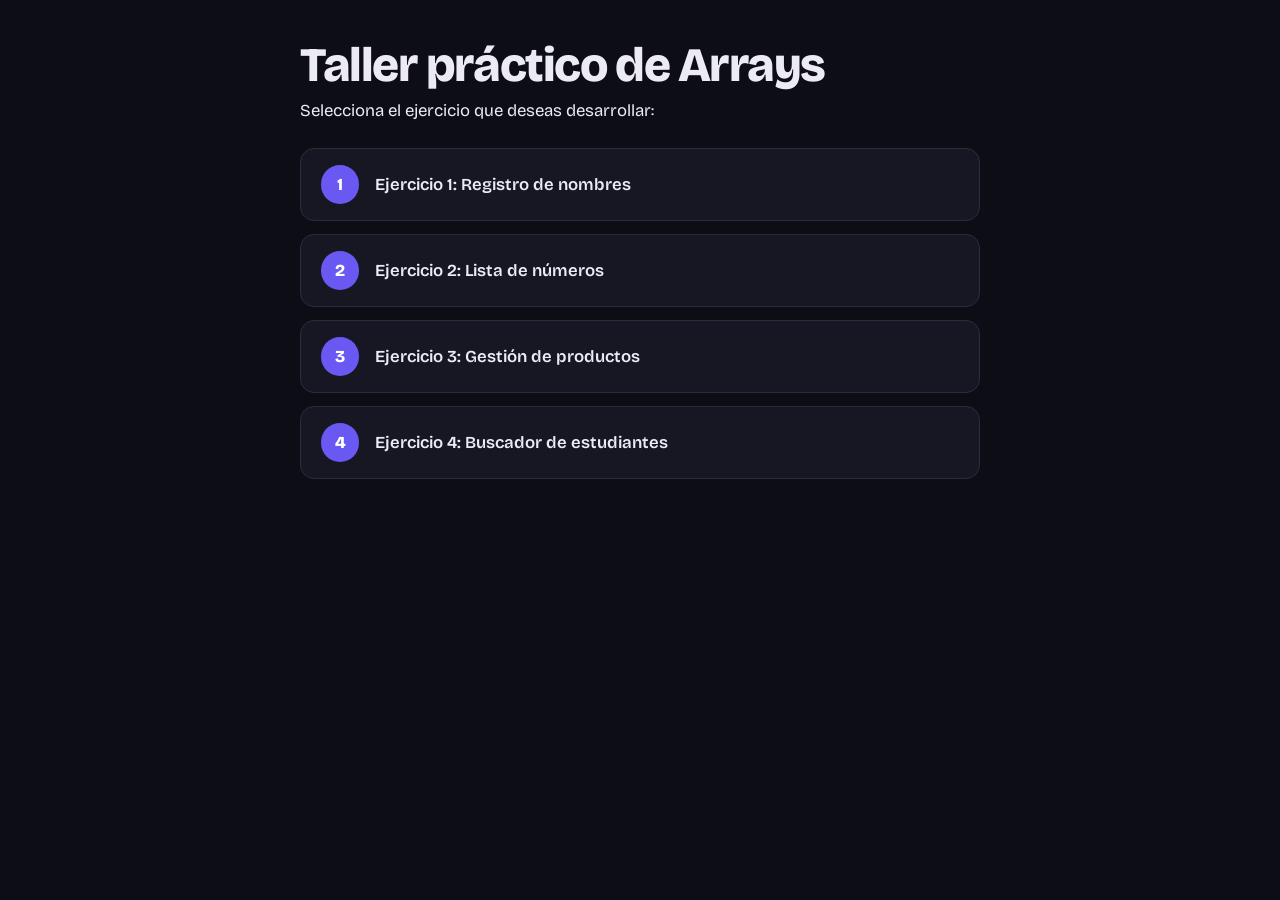
<file: index.html>
<!DOCTYPE html>
<html lang="es">
<head>
    <meta charset="UTF-8">
    <meta name="viewport" content="width=device-width, initial-scale=1.0">
    <title>Taller de Arrays</title>
    <link rel="stylesheet" href="css/estilo.css">
</head>
<body>
    <h1>Taller práctico de Arrays</h1>
    <p>Selecciona el ejercicio que deseas desarrollar:</p>

    <ol>
        <li><a href="ejercicio1.html">Ejercicio 1: Registro de nombres</a></li>
        <li><a href="ejercicio2.html">Ejercicio 2: Lista de números</a></li>
        <li><a href="ejercicio3.html">Ejercicio 3: Gestión de productos</a></li>
        <li><a href="ejercicio4.html">Ejercicio 4: Buscador de estudiantes</a></li>
    </ol>
</body>
</html>
</file>
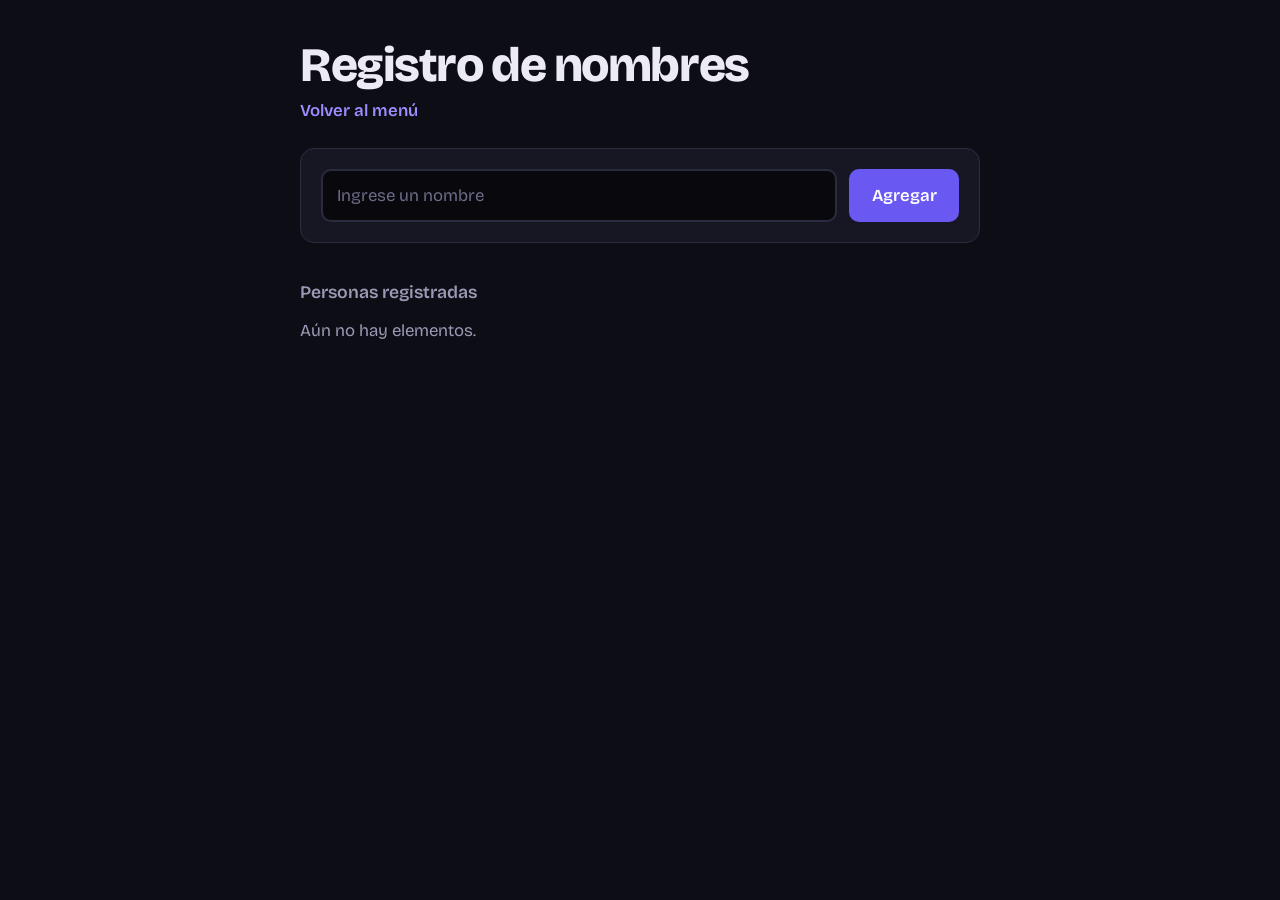
<file: ejercicio1.html>
<!DOCTYPE html>
<html lang="es">
<head>
    <meta charset="UTF-8">
    <meta name="viewport" content="width=device-width, initial-scale=1.0">
    <link rel="stylesheet" href="css/estilo.css">
    <title>Registro de nombres</title>
</head>
<body>
    <h1>Registro de nombres</h1>
    <a href="index.html">Volver al menú</a>

    <form id="formulario">
        <input type="text" id="nombre" placeholder="Ingrese un nombre">
        <button id="btnAgregar" type="submit">Agregar</button>
    </form>

    <h2>Personas registradas</h2>
    <ul id="lista"></ul>
    <p id="cantidad"></p>

    <script src="js/ejercicio1.js"></script>
</body>
</html>
</file>
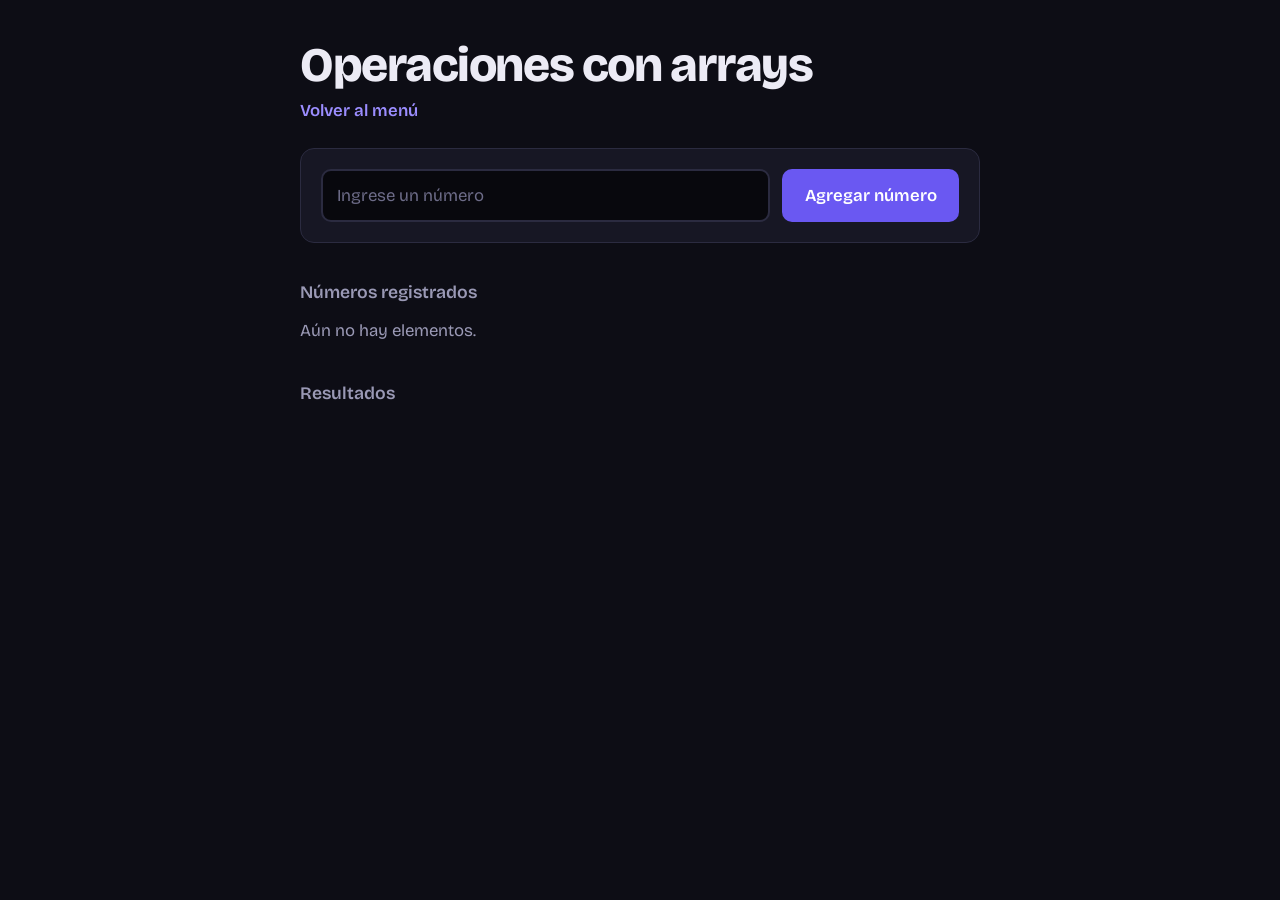
<file: ejercicio2.html>
<!DOCTYPE html>
<html lang="es">
<head>
    <meta charset="UTF-8">
    <meta name="viewport" content="width=device-width, initial-scale=1.0">
    <title>Lista de números</title>
    <link rel="stylesheet" href="css/estilo.css">
</head>
<body>
    <h1>Operaciones con arrays</h1>
    <a href="index.html">Volver al menú</a>

    <form id="formulario">
        <input type="number" id="numero" placeholder="Ingrese un número" step="any">
        <button type="submit" id="btnAgregar">Agregar número</button>
    </form>

    <h2>Números registrados</h2>
    <ul id="lista"></ul>

    <h2>Resultados</h2>
    <p id="suma"></p>
    <p id="promedio"></p>
    <p id="mayor"></p>
    <p id="menor"></p>

    <script src="js/ejercicio2.js"></script>
</body>
</html>
</file>
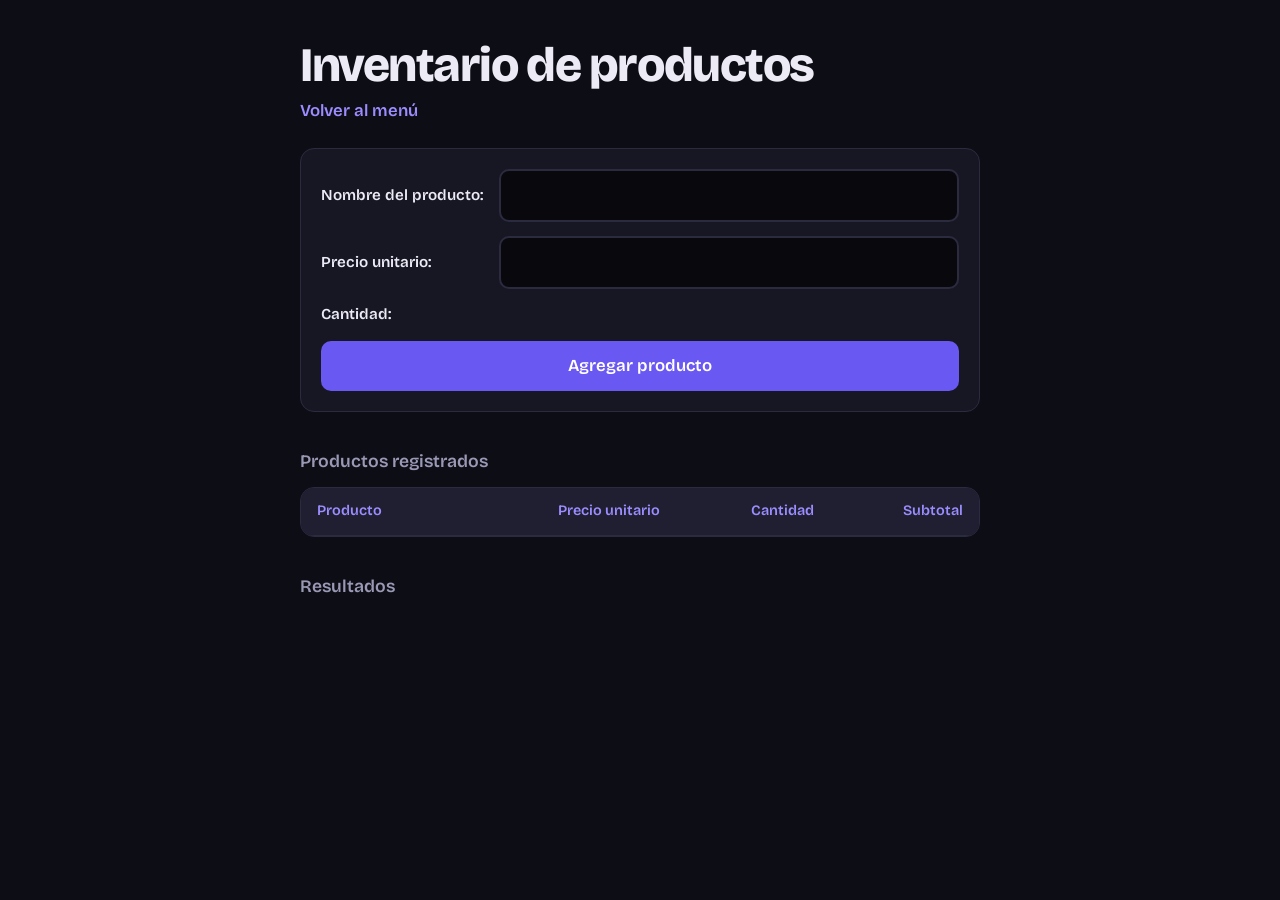
<file: ejercicio3.html>
<!DOCTYPE html>
<html lang="es">
<head>
    <meta charset="UTF-8">
    <meta name="viewport" content="width=device-width, initial-scale=1.0">
    <title>Gestión de productos</title>
    <link rel="stylesheet" href="css/estilo.css">
</head>
<body>
    <h1>Inventario de productos</h1>
    <a href="index.html">Volver al menú</a>

    <form id="formulario">
        <label for="producto">Nombre del producto:</label>
        <input type="text" id="producto" required>

        <label for="precio">Precio unitario:</label>
        <input type="number" id="precio" min="0" step="any" required>

        <label for="cantidad">Cantidad:</label>
        <input type="number" id="cantidad" min="1" step="1" required>

        <button type="submit" id="btnAgregar">Agregar producto</button>
    </form>

    <h2>Productos registrados</h2>
    <table>
        <thead>
            <tr>
                <th>Producto</th>
                <th>Precio unitario</th>
                <th>Cantidad</th>
                <th>Subtotal</th>
            </tr>
        </thead>
        <tbody id="tabla"></tbody>
    </table>

    <h2>Resultados</h2>
    <p id="total"></p>
    <p id="productoMayor"></p>

    <script src="js/ejercicio3.js"></script>
</body>
</html>
</file>
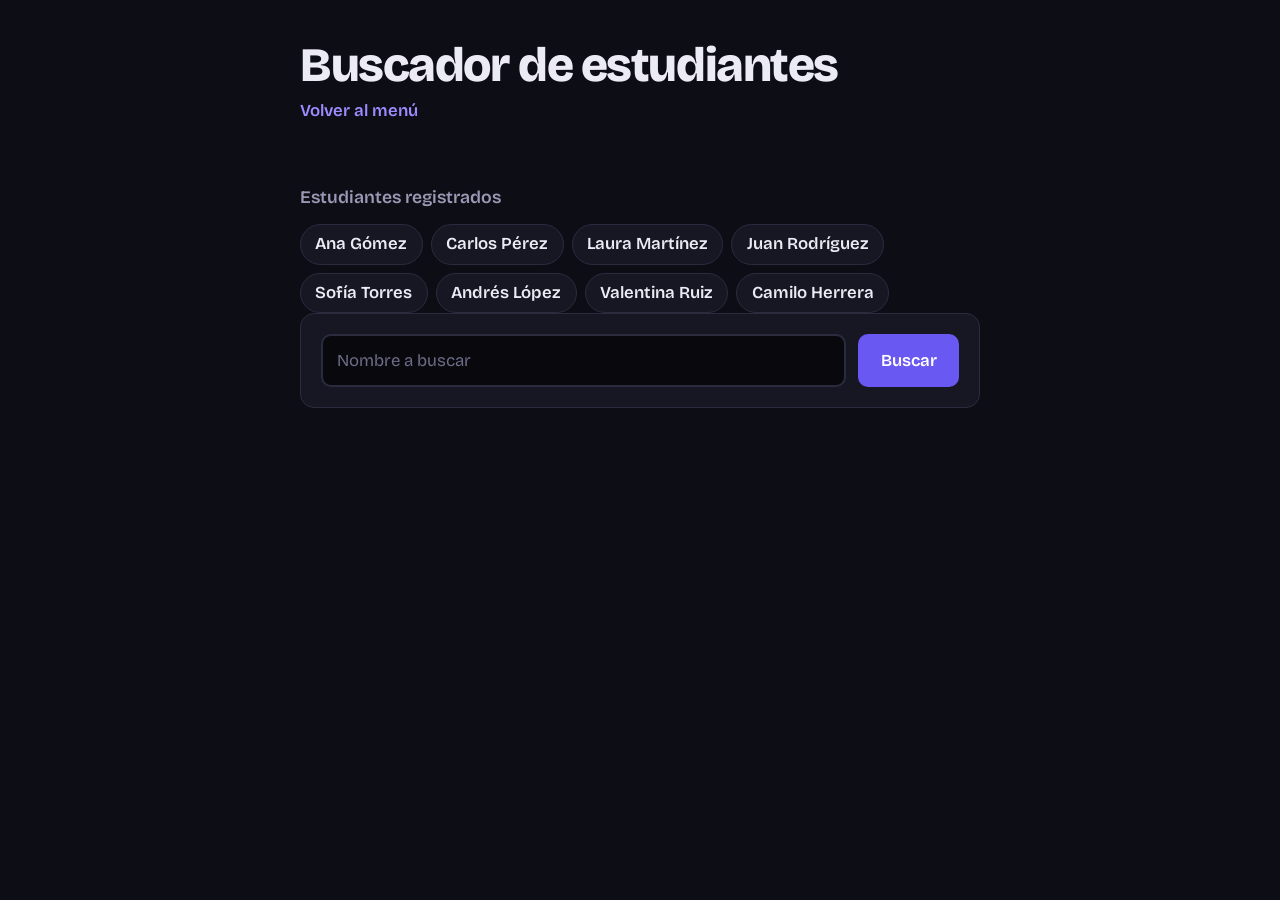
<file: ejercicio4.html>
<!DOCTYPE html>
<html lang="es">
<head>
    <meta charset="UTF-8">
    <meta name="viewport" content="width=device-width, initial-scale=1.0">
    <title>Buscador de estudiantes</title>
    <link rel="stylesheet" href="css/estilo.css">
</head>
<body>
    <h1>Buscador de estudiantes</h1>
    <a href="index.html">Volver al menú</a>

    <h2>Estudiantes registrados</h2>
    <ul id="lista"></ul>

    <form id="formulario">
        <input type="text" id="buscar" placeholder="Nombre a buscar">
        <button type="submit" id="btnBuscar">Buscar</button>
    </form>

    <p id="resultado"></p>

    <script src="js/ejercicio4.js"></script>
</body>
</html>
</file>
<file: css/estilo.css>
/* ===== Taller práctico de Arrays — estilo compartido (tema oscuro) ===== */
@import url("https://fonts.googleapis.com/css2?family=Bricolage+Grotesque:opsz,wght@12..96,400;12..96,600;12..96,800&display=swap");

:root {
    color-scheme: dark;
    --fondo: #0d0d15;
    --superficie: #171724;
    --campo: #08080d;          /* mismo tono que usa ejercicio1.js al validar */
    --borde: #2b2b40;
    --tinta: #ecebf5;
    --suave: #9a99b5;
    --acento: #6a58f2;
    --acento-claro: #9b8dff;
    --resalte: #ffc857;
    --resalte-tinta: #1a1405;
    --radio: 14px;
    --fuente: "Bricolage Grotesque", "Segoe UI", system-ui, sans-serif;
}

* { box-sizing: border-box; }

body {
    max-width: 720px;
    margin: 0 auto;
    padding: 2.5rem 1.25rem 4rem;
    background: var(--fondo);
    color: var(--tinta);
    font-family: var(--fuente);
    font-size: 1.05rem;
    line-height: 1.55;
}

/* ----- Títulos ----- */
h1 {
    margin: 0 0 0.5rem;
    font-size: clamp(2rem, 6vw, 3rem);
    font-weight: 800;
    line-height: 1.05;
    letter-spacing: -0.03em;
}

h2 {
    margin: 2.25rem 0 0.75rem;
    font-size: 1.1rem;
    font-weight: 600;
    color: var(--suave);
}

p { margin: 0.4rem 0; }

/* ----- Enlace "Volver al menú" ----- */
body > a {
    display: inline-block;
    margin: 0 0 1.5rem;
    color: var(--acento-claro);
    font-weight: 600;
    text-decoration: none;
}
body > a:hover { text-decoration: underline; }

/* ----- Formularios ----- */
form {
    display: flex;
    flex-wrap: wrap;
    gap: 0.75rem;
    padding: 1.25rem;
    background: var(--superficie);
    border: 1px solid var(--borde);
    border-radius: var(--radio);
}

/* Formulario con etiquetas (ejercicio 3): etiqueta a la izquierda, campo a la derecha */
form:has(label) {
    display: grid;
    grid-template-columns: auto 1fr;
    align-items: center;
    gap: 0.9rem 1rem;
}
form:has(label) button { grid-column: 1 / -1; }

label {
    font-size: 0.95rem;
    font-weight: 600;
}

input {
    flex: 1 1 200px;
    width: 100%;
    padding: 0.7rem 0.9rem;
    font: inherit;
    color: var(--tinta);
    background: var(--campo);
    border: 2px solid var(--borde);
    border-radius: 10px;
    transition: border-color 0.15s, box-shadow 0.15s;
}

input::placeholder { color: #6d6c88; }

input:focus {
    outline: none;
    border-color: var(--acento-claro);
    box-shadow: 0 0 0 4px rgba(155, 141, 255, 0.2);
}

button {
    padding: 0.75rem 1.4rem;
    font: inherit;
    font-weight: 600;
    color: #fff;
    background: var(--acento);
    border: none;
    border-radius: 10px;
    cursor: pointer;
    transition: background 0.15s, transform 0.1s;
}

button:hover { background: #5646dc; }
button:active { transform: translateY(2px); }
button:focus-visible { outline: 3px solid var(--resalte); outline-offset: 2px; }

/* ----- Listas (nombres, números, estudiantes) ----- */
ul {
    display: flex;
    flex-wrap: wrap;
    gap: 0.5rem;
    margin: 0;
    padding: 0;
    list-style: none;
}

ul li {
    padding: 0.4rem 0.9rem;
    background: var(--superficie);
    border: 1px solid var(--borde);
    border-radius: 999px;
    font-weight: 600;
}

ul:empty::before {
    content: "Aún no hay elementos.";
    color: var(--suave);
    font-weight: 400;
}

/* ----- Resultados destacados ----- */
#cantidad, #suma, #promedio, #mayor, #menor,
#total, #productoMayor, #resultado {
    display: inline-block;
    margin: 0.25rem 0.4rem 0.25rem 0;
    padding: 0.5rem 1rem;
    color: var(--resalte-tinta);
    background: var(--resalte);
    border-radius: 10px;
    font-weight: 600;
}

#cantidad:empty, #suma:empty, #promedio:empty, #mayor:empty, #menor:empty,
#total:empty, #productoMayor:empty, #resultado:empty { display: none; }

#resultado { margin-top: 1.25rem; }

/* ----- Tabla (ejercicio 3) ----- */
table {
    width: 100%;
    border-collapse: separate;
    border-spacing: 0;
    overflow: hidden;
    background: var(--superficie);
    border: 1px solid var(--borde);
    border-radius: var(--radio);
}

th, td {
    padding: 0.75rem 1rem;
    text-align: left;
    border-bottom: 1px solid var(--borde);
}

th {
    background: #1f1f31;
    color: var(--acento-claro);
    font-size: 0.9rem;
    font-weight: 600;
}

tbody tr:last-child td { border-bottom: none; }
tbody tr:hover td { background: #1c1c2c; }
th:not(:first-child), td:not(:first-child) { text-align: right; }

/* ----- Menú principal (index) ----- */
ol {
    display: grid;
    gap: 0.85rem;
    margin: 1.5rem 0 0;
    padding: 0;
    list-style: none;
    counter-reset: ejercicio;
}

ol li { counter-increment: ejercicio; }

ol li a {
    display: flex;
    align-items: center;
    gap: 1rem;
    padding: 1rem 1.25rem;
    color: var(--tinta);
    font-weight: 600;
    text-decoration: none;
    background: var(--superficie);
    border: 1px solid var(--borde);
    border-radius: var(--radio);
    transition: border-color 0.15s, transform 0.12s;
}

ol li a::before {
    content: counter(ejercicio);
    flex: none;
    display: grid;
    place-items: center;
    width: 2.4rem;
    height: 2.4rem;
    color: #fff;
    background: var(--acento);
    border-radius: 50%;
    font-weight: 800;
}

ol li a:hover {
    border-color: var(--acento-claro);
    transform: translateX(4px);
}

ol li a:focus-visible { outline: 3px solid var(--resalte); outline-offset: 3px; }

/* ----- Móvil ----- */
@media (max-width: 520px) {
    body { padding-top: 1.5rem; }
    button { width: 100%; }
    form:has(label) { grid-template-columns: 1fr; gap: 0.4rem; }
    form:has(label) input { margin-bottom: 0.5rem; }
}

@media (prefers-reduced-motion: reduce) {
    * { transition: none !important; }
}
</file>
